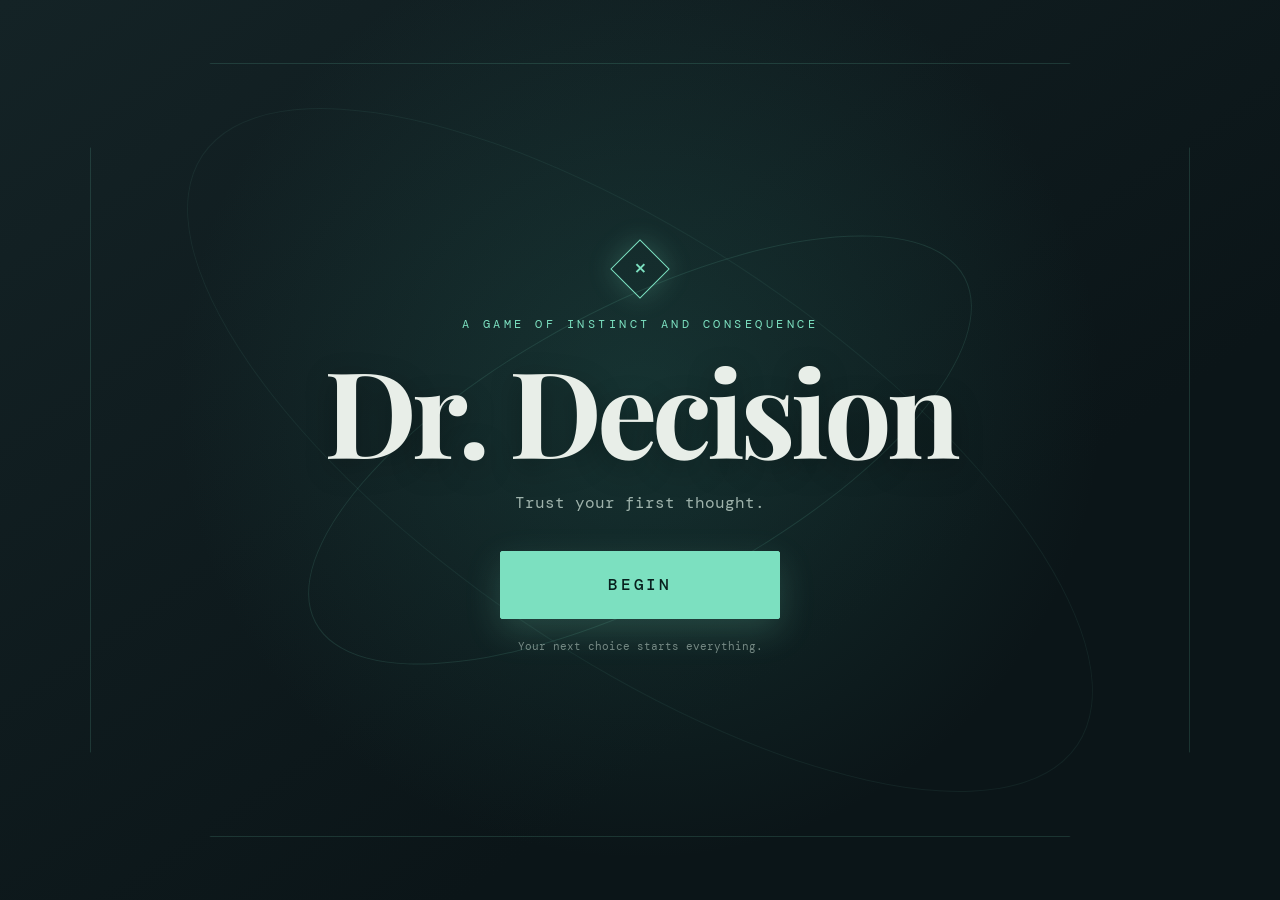
<file: index.html>
<!DOCTYPE html>
<html lang="en">
<head>
  <meta charset="UTF-8">
  <meta name="viewport" content="width=device-width, initial-scale=1.0">
  <meta http-equiv="refresh" content="0; url=DrDecision/">
  <title>Dr. Decision</title>
  <script>
    window.location.replace('DrDecision/');
  </script>
</head>
<body>
  <p>Opening <a href="DrDecision/">Dr. Decision</a>...</p>
</body>
</html>
</file>
<file: DrDecision/styles.css>
@import url('https://fonts.googleapis.com/css2?family=DM+Mono:wght@400;500&family=Playfair+Display:wght@600;700&display=swap');

:root {
  --ink: #e8eee8;
  --muted: #9fb3ac;
  --teal: #7ce0c0;
  --teal-dark: #173e3d;
  --night: #0b1518;
  --night-blue: #142326;
}

* { box-sizing: border-box; }

html, body { min-height: 100%; }

body {
  margin: 0;
  color: var(--ink);
  background: var(--night);
  font-family: 'DM Mono', monospace;
}

.title-screen {
  min-height: 100vh;
  display: grid;
  place-items: center;
  position: relative;
  overflow: hidden;
  isolation: isolate;
  background:
    radial-gradient(circle at 50% 44%, rgba(44, 117, 105, 0.28), transparent 29rem),
    linear-gradient(145deg, var(--night-blue), var(--night) 68%);
}

.title-screen::before {
  content: '';
  position: absolute;
  inset: 7%;
  border: 1px solid rgba(124, 224, 192, 0.15);
  clip-path: polygon(0 11%, 11% 0, 89% 0, 100% 11%, 100% 89%, 89% 100%, 11% 100%, 0 89%);
  pointer-events: none;
}

.title-content {
  width: min(92vw, 700px);
  text-align: center;
  position: relative;
  z-index: 1;
  animation: arrive 900ms cubic-bezier(.22, 1, .36, 1) both;
}

.brand-mark {
  width: 42px;
  height: 42px;
  display: grid;
  place-items: center;
  margin: 0 auto 26px;
  border: 1px solid var(--teal);
  color: var(--teal);
  font-size: 1.55rem;
  line-height: 1;
  transform: rotate(45deg);
  box-shadow: 0 0 28px rgba(124, 224, 192, 0.24);
}

.brand-mark::first-letter { transform: rotate(-45deg); }

.eyebrow {
  color: var(--teal);
  font-size: clamp(0.62rem, 1.5vw, 0.78rem);
  letter-spacing: 0.28em;
  margin: 0 0 20px;
  text-transform: uppercase;
}

h1 {
  color: var(--ink);
  font-family: 'Playfair Display', Georgia, serif;
  font-size: clamp(3.5rem, 11vw, 7.5rem);
  line-height: 0.95;
  letter-spacing: -0.04em;
  margin: 0;
  text-shadow: 0 8px 30px rgba(0, 0, 0, 0.32);
}

.tagline {
  color: var(--muted);
  font-size: clamp(0.8rem, 2vw, 1rem);
  margin: 26px 0 38px;
}

.start-button {
  min-width: min(280px, 76vw);
  min-height: 68px;
  border: 1px solid var(--teal);
  border-radius: 2px;
  color: #08201e;
  background: var(--teal);
  box-shadow: 0 12px 35px rgba(124, 224, 192, 0.2);
  cursor: pointer;
  font: 500 1rem 'DM Mono', monospace;
  letter-spacing: 0.18em;
  text-transform: uppercase;
  transition: background 180ms ease, box-shadow 180ms ease, transform 180ms ease;
}

.start-button:hover,
.start-button:focus-visible {
  background: #a8f1d8;
  box-shadow: 0 16px 45px rgba(124, 224, 192, 0.34);
  outline: none;
  transform: translateY(-3px);
}

.start-button:active { transform: translateY(1px); }

.start-hint {
  color: rgba(159, 179, 172, 0.7);
  font-size: 0.68rem;
  margin: 20px 0 0;
}

.orbit {
  position: absolute;
  border: 1px solid rgba(124, 224, 192, 0.12);
  border-radius: 50%;
  pointer-events: none;
}

.orbit-one { width: 46rem; height: 18rem; transform: rotate(-28deg); }
.orbit-two { width: 66rem; height: 26rem; transform: rotate(34deg); border-color: rgba(124, 224, 192, 0.07); }

@keyframes arrive {
  from { opacity: 0; transform: translateY(22px); }
  to { opacity: 1; transform: translateY(0); }
}

@media (max-width: 520px) {
  .title-screen::before { inset: 4%; }
  .orbit-one { width: 32rem; height: 15rem; }
  .orbit-two { width: 42rem; height: 20rem; }
}
</file>
